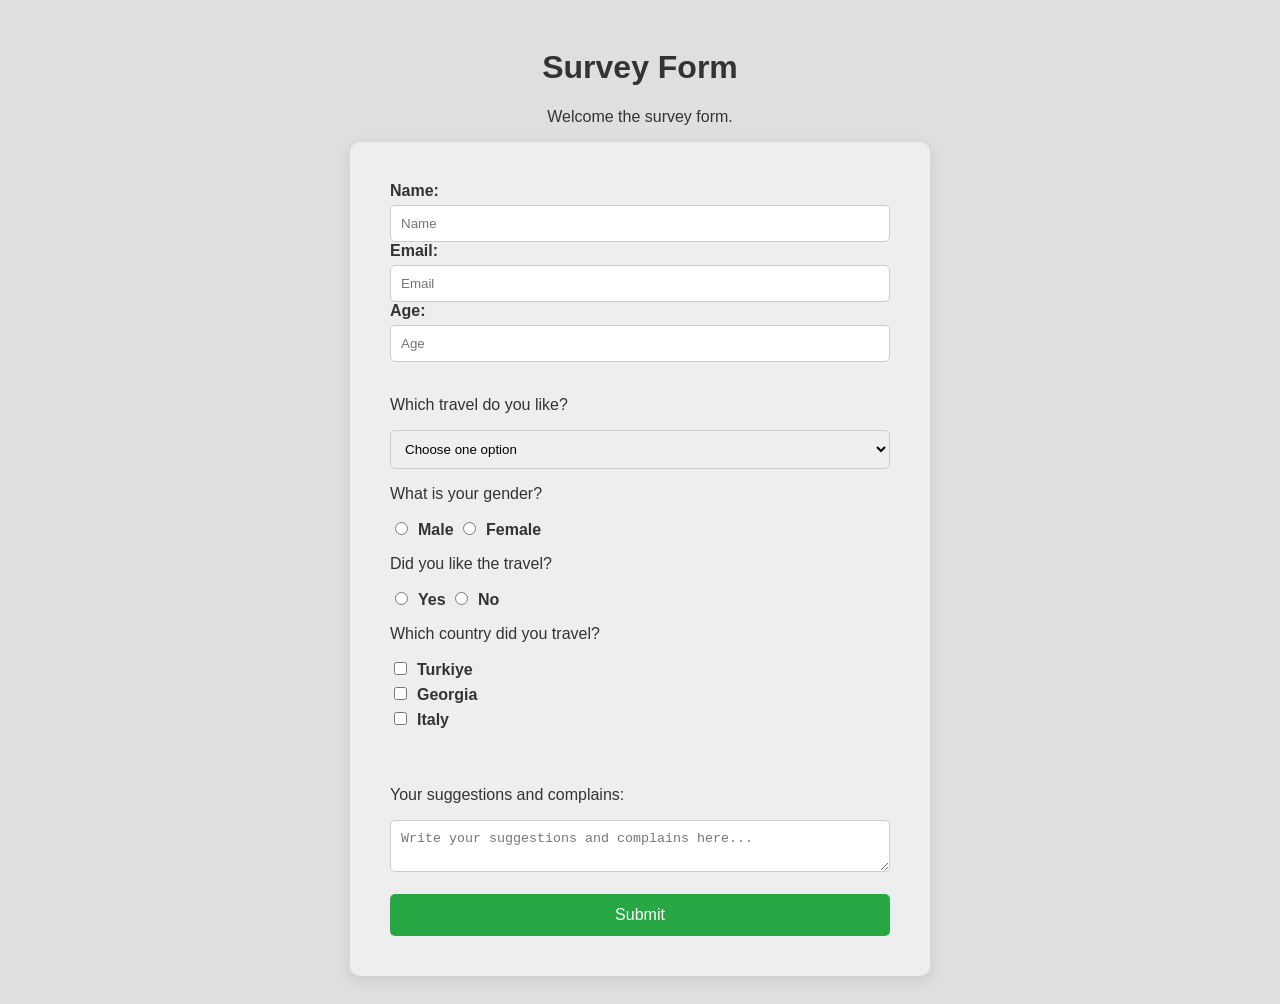
<file: form.html>
<!doctype html>
<html lang="en">
  <head>
    <meta charset="UTF-8" />
    <title>Survey Form</title>
    <style>
      body {
        font-family: "Segoe UI", Tahoma, Geneva, Verdana, sans-serif;
        background-color: #dfdfdf;
        color: #333;
        text-align: center;
        padding: 20px;
      }

      #survey-form {
        background: #eeeeee;
        max-width: 500px;
        margin: 0 auto;
        padding: 40px;
        border-radius: 10px;
        box-shadow: 0 4px 15px rgba(0, 0, 0, 0.1);
        text-align: left;
      }

      .form-group {
        margin-bottom: 20px;
      }

      label {
        display: block;
        font-weight: bold;
        margin-bottom: 5px;
      }

      input[type="text"],
      input[type="email"],
      input[type="number"],
      select,
      textarea {
        width: 100%;
        padding: 10px;
        border: 1px solid #ccc;
        border-radius: 5px;
        box-sizing: border-box; /* Ölçülərin düzgün qalması üçün */
      }

      input[type="radio"],
      input[type="checkbox"] {
        margin-right: 10px;
      }

      #submit {
        width: 100%;
        padding: 12px;
        background-color: #28a745;
        color: white;
        border: none;
        border-radius: 5px;
        font-size: 16px;
        cursor: pointer;
      }

      #submit:hover {
        background-color: #218838;
      }
    </style>
  </head>

  <body>
    <h1 id="title">Survey Form</h1>
    <p id="description">Welcome the survey form.</p>

    <form id="survey-form">
      <label id="name-label" for="username">Name:</label>
      <input type="text" id="username" name="username" placeholder="Name" required /><br />
      <label id="email-label" for="email">Email:</label>
      <input type="email" id="email" name="email" placeholder="Email" required /><br />
      <label id="number-label" for="number">Age:</label>
      <input type="number" id="number" name="number" min="1" max="99" placeholder="Age" /><br /><br />

      <p>Which travel do you like?</p>
      <select id="dropdown" required>
        <option disabled selected value="">Choose one option</option>
        <option value="adventure">Adventure</option>
        <option value="relax">Relax</option>
      </select>

      <p>What is your gender?</p>
      <label> <input type="radio" name="gender" value="male" />Male <input type="radio" name="gender" value="female" />Female </label>
      <p>Did you like the travel?</p>
      <label> <input type="radio" name="didyoulike" value="Yes" />Yes <input type="radio" name="didyoulike" value="No" />No </label>

      <p>Which country did you travel?</p>
      <label><input type="checkbox" name="visited" value="Turkiye" />Turkiye</label>
      <label><input type="checkbox" name="visited" value="Georgia" />Georgia</label>
      <label><input type="checkbox" name="visited" value="Italy" />Italy</label><br /><br />
      <p>Your suggestions and complains:</p>
      <textarea id="comments" placeholder="Write your suggestions and complains here..."></textarea><br /><br />
      <button type="submit" id="submit">Submit</button>
    </form>
  </body>
</html>
</file>
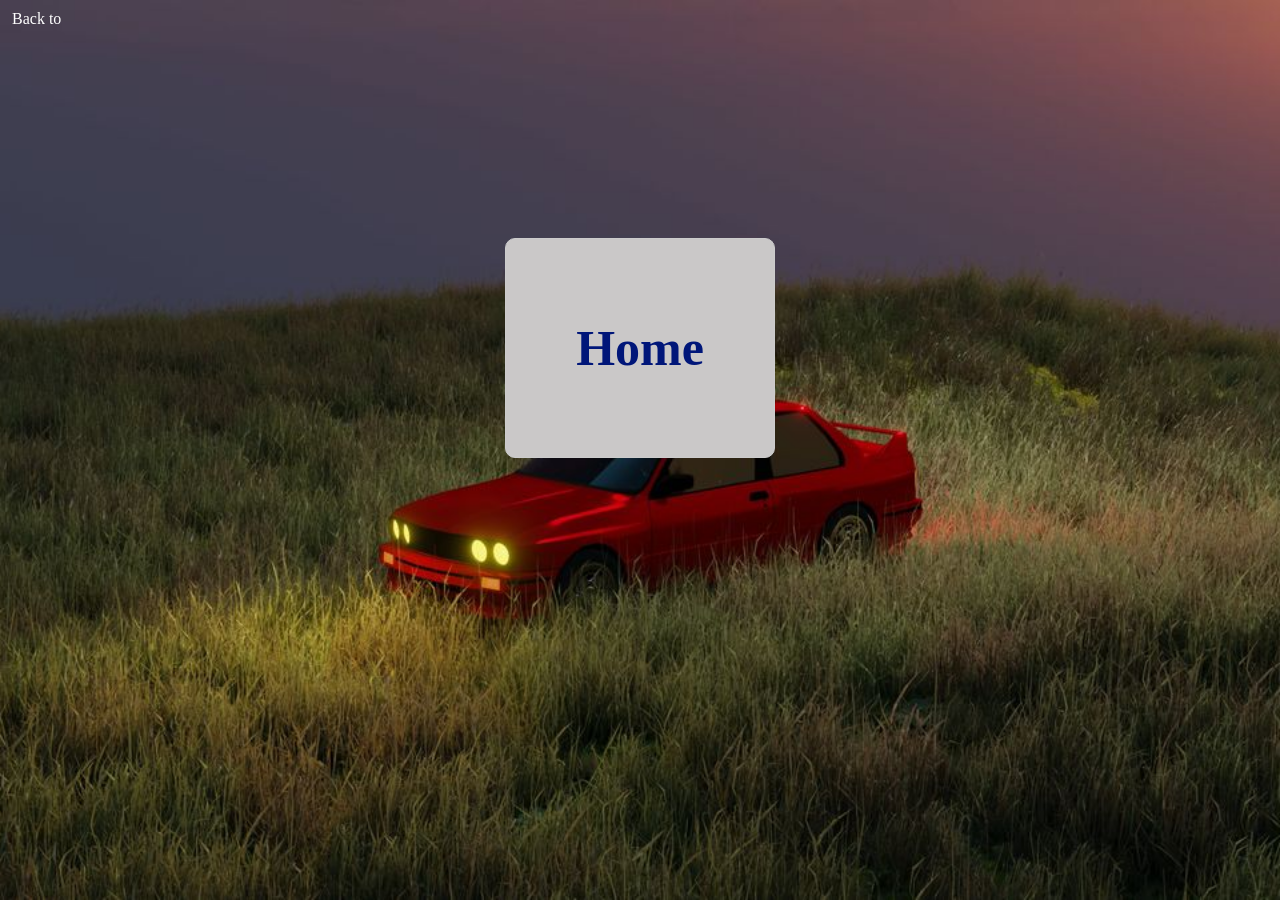
<file: home.html>
<!doctype html>
<html>
  <head>
    <meta charset="utf-8" />
    <meta name="viewport" content="width=device-width" initial-scale="1" />
    <title>mvmm</title>
    <link rel="icon" type="image/x-icon" href="/images/favicon.ico" />
    <link rel="stylesheet" href="style.css" />
  </head>

  <body>
    <div>
      <a href="index.html" class="back">Back to</a>
    </div>

    <div class="center">
      <div class="border">
        <h3 class="home">Home</h3>
      </div>
    </div>
  </body>
</html>
</file>
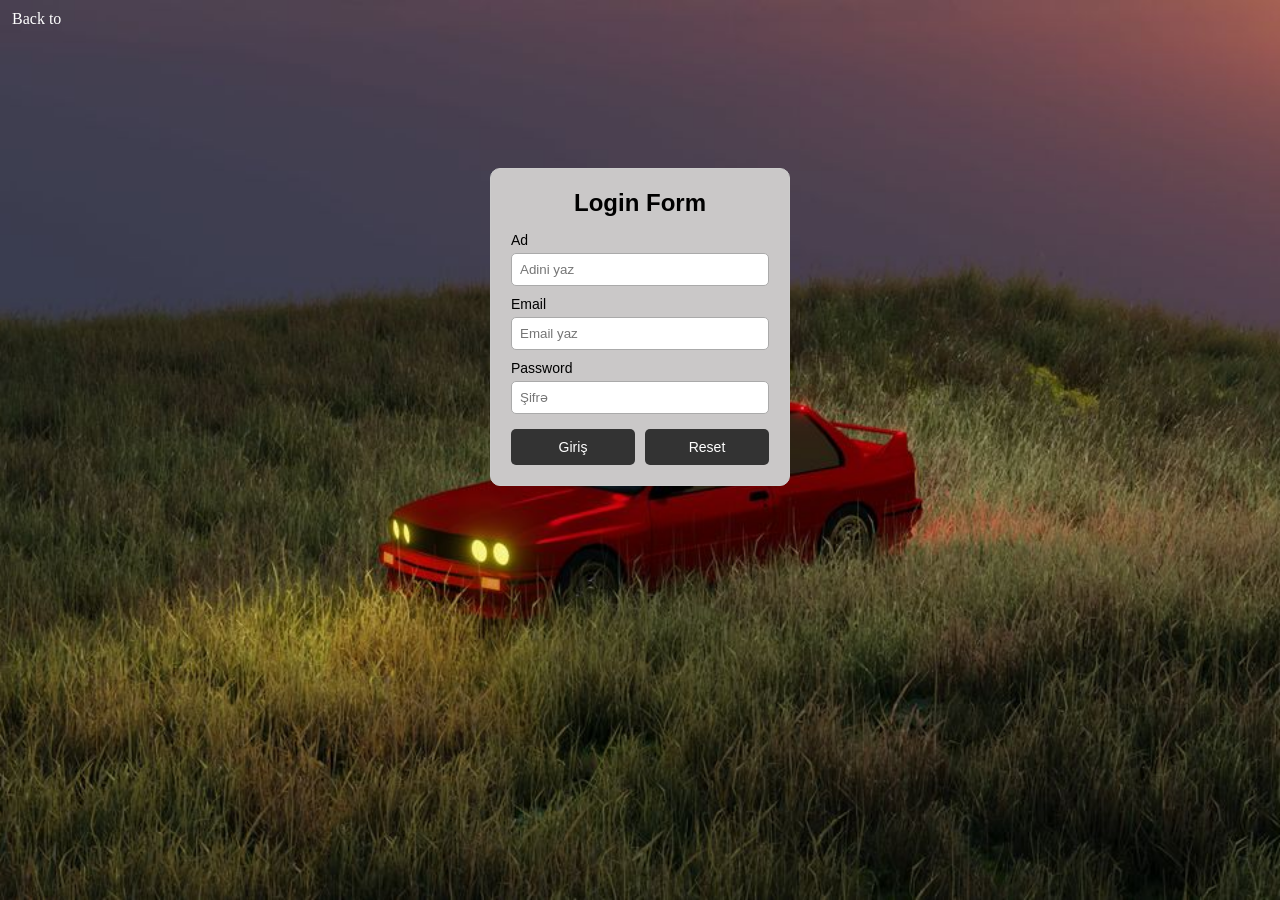
<file: login.html>
<!doctype html>
<html>
  <head>
    <meta charset="utf-8" />
    <meta name="viewport" content="width=device-width" initial-scale="1" />
    <title>mvmm</title>
    <link rel="icon" type="image/x-icon" href="/images/favicon.ico" />
    <link rel="stylesheet" href="style.css" />
  </head>

  <body>
    <div>
      <a href="index.html" class="back">Back to</a>
    </div>

    <form class="form">
      <h2>Login Form</h2>

      <label>Ad</label>
      <input type="text" placeholder="Adini yaz" class="shadow" />

      <label>Email</label>
      <input type="email" placeholder="Email yaz" class="shadow" />

      <label>Password</label>
      <input type="password" placeholder="Şifrə" class="shadow" />
      <div class="buttons">
        <button type="submit">Giriş</button>
        <button type="reset">Reset</button>
      </div>
    </form>
  </body>
</html>
</file>
<file: style.css>
* {
  margin: 0;
  padding: 0;
  box-sizing: border-box;
}

body {
  background-color: rgb(212, 212, 255);
  background-image: url(images/car.jpg);
  background-repeat: no-repeat;
  background-attachment: fixed;
  background-position: center;
  background-size: cover;
}

#prg {
  color: #001679;
  text-align: center;
  padding: 5px;
  padding-top: 5px;
  margin-bottom: 40px;
}

.fff {
  background-color: #a8afb8;
}

#main {
  color: rgb(168, 175, 184);
  text-align: center;
  text-align: justify;
  margin-left: 8px;
  margin-right: 8px;
  padding-top: 5px;
}

#b {
  text-decoration: none;
}
#b:link {
  font-size: 18px;
  color: #ffffff;
}

#b:hover {
  color: aqua;
}

#b:active {
  color: brown;
}

#b:visited {
  color: rgb(0, 102, 0);
}

.linka {
  display: block;
  background-color: #5e5e5e;
  padding: 40px;
  position: relative;
  bottom: 0px;
}

.abc {
  display: flex;
  justify-content: center;
}

#a {
  margin-right: 35px;
}

button {
  padding: 5px;
  border-radius: 5px;
  border-style: none;
  font-size: 14px;
}

#ad {
  text-decoration: none;
}

.navbar {
  display: flex;
  justify-content: space-between;
  align-items: center;
  position: sticky;
  top: 0px;
  background: #333;
  padding: 10px 20px;
}

.logo {
  color: white;
  font-size: 20px;
  font-weight: bold;
}

/* menu */
.menu {
  list-style: none;
  display: flex;
  gap: 20px;
}

.menu li a {
  color: white;
  text-decoration: none;
  padding: 10px;
}

.menu li a:hover {
  background: #111;
}

/* button */
.btn a {
  color: white;
  background: #007bff;
  padding: 8px 15px;
  text-decoration: none;
  border-radius: 5px;
}

/* 📱 mobile */
@media (max-width: 600px) {
  .navbar {
    flex-direction: column;
    gap: 10px;
  }

  .menu {
    flex-wrap: wrap;
    justify-content: center;
  }
}

.back {
  position: relative;
  top: 10px;
  left: 8x;
  text-decoration: none;
  color: rgb(255, 255, 255);
  font-family: "Times New Roman";
  padding: 12px;
}

.back:hover {
  text-decoration: underline;
  color: burlywood;
}

.center {
  display: flex;
  justify-content: center;
  margin-top: 220px;
  color: rgb(0, 0, 0);
}

.border {
  position: relative;
  margin: 0px;
  padding: 80px 70px 80px 70px;
  border: 1px solid #ccc;
  border-radius: 10px;
  background-color: #cac8c8;
}

.home {
  color: #001679;
  font-size: 50px;
}

.form {
  width: 300px;
  margin: 150px auto;
  padding: 20px;
  border: 1px solid #ccc;
  border-radius: 10px;
  font-family: Arial;
  background-color: #cac8c8;
  box-shadow: #000000;
}

.shadow:hover {
  background-color: #494949;
}

.form h2 {
  text-align: center;
  margin-bottom: 15px;
}

.form label {
  display: block;
  margin-top: 10px;
  font-size: 14px;
}

.form input {
  width: 100%;
  padding: 8px;
  margin-top: 5px;
  border: 1px solid #aaa;
  border-radius: 5px;
}

.form button {
  width: 100%;
  margin-top: 15px;
  padding: 10px;
  background: #333;
  color: white;
  border: none;
  border-radius: 5px;
  cursor: pointer;
}

.buttons {
  display: flex;
  gap: 10px;
}

.form button:hover {
  background: #111;
}
</file>
